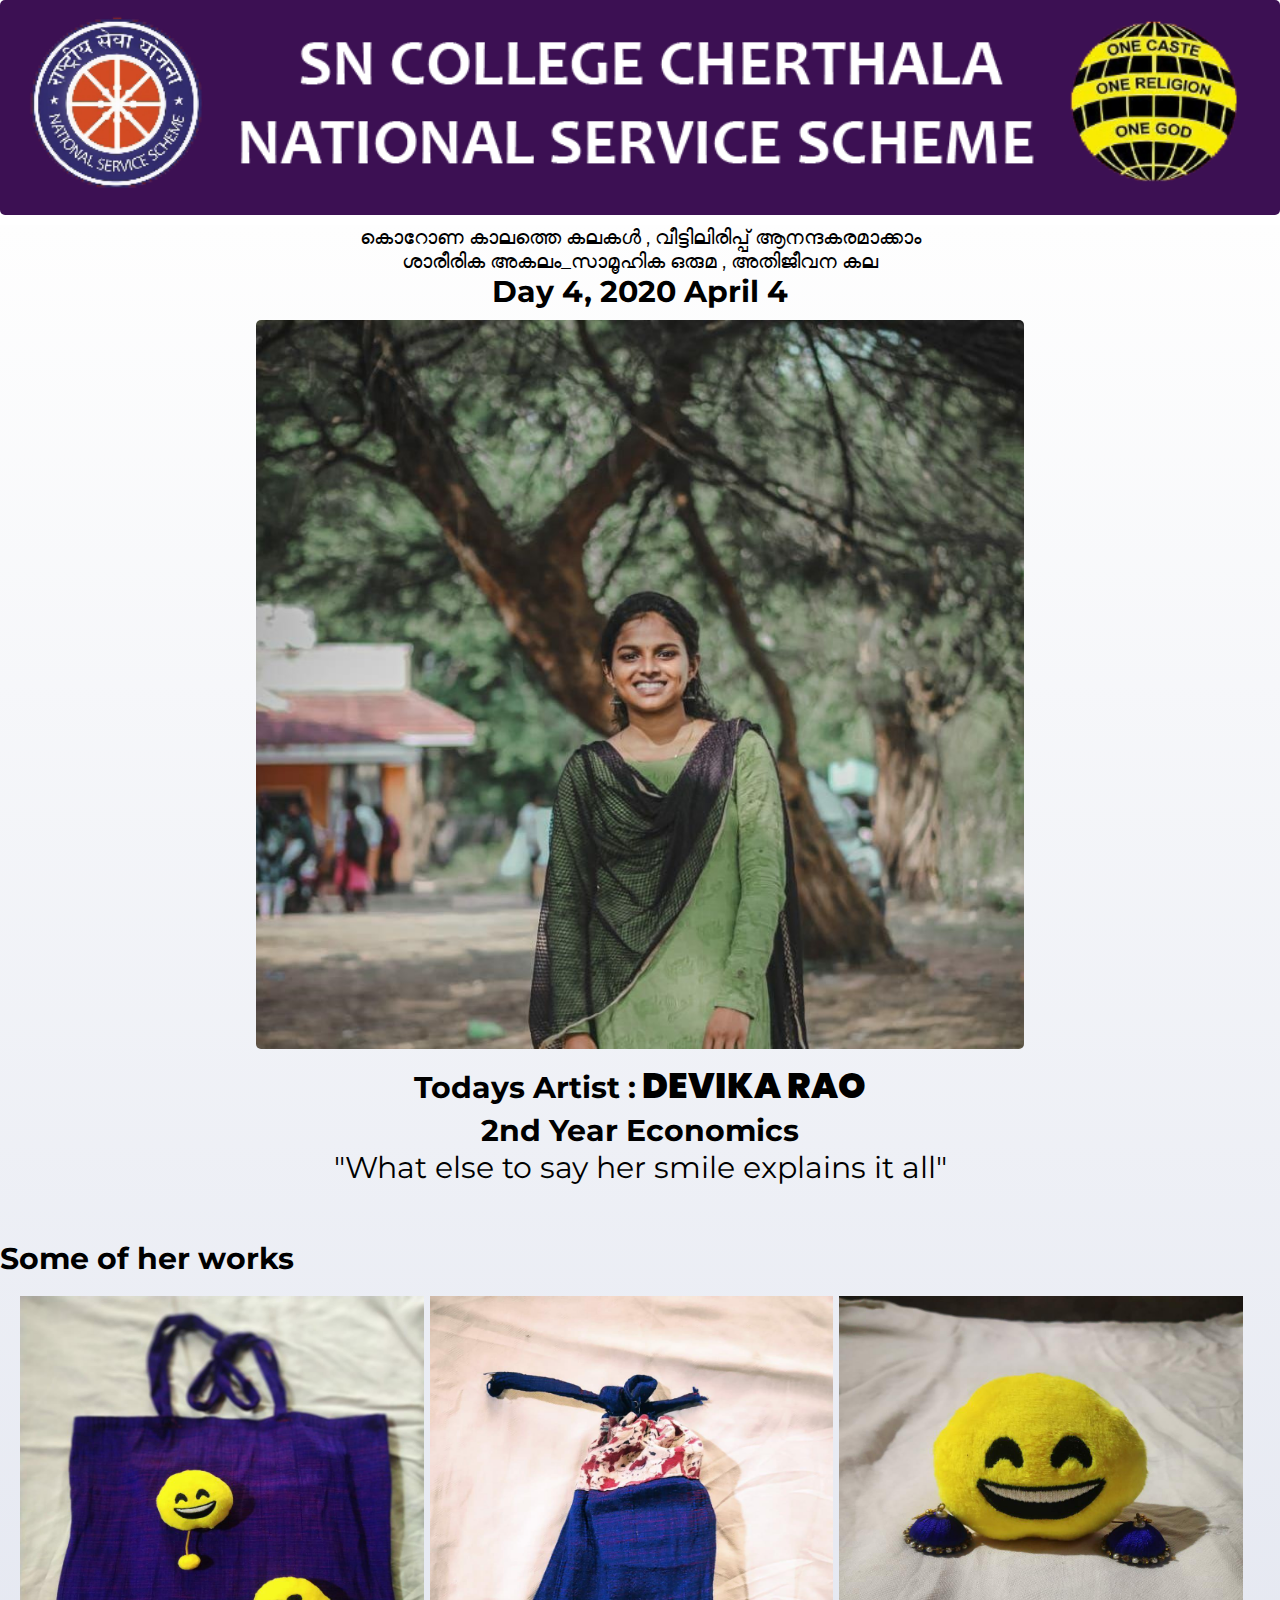
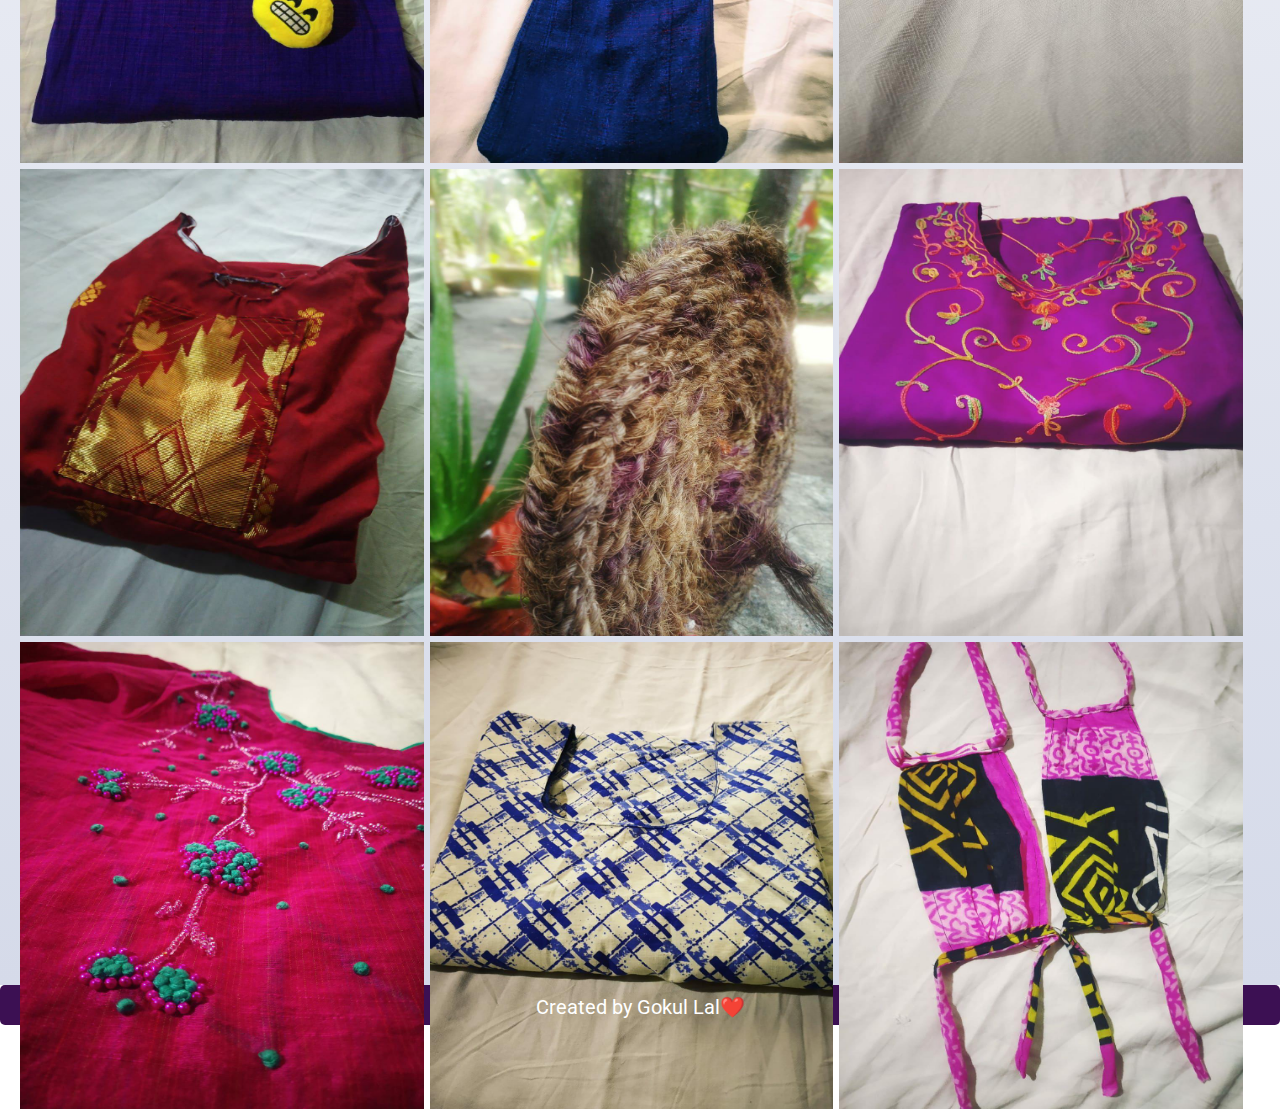
<file: index.html>
<!DOCTYPE html PUBLIC "-//W3C//DTD XHTML 1.0 Transitional//EN" "http://www.w3.org/TR/xhtml1/DTD/xhtml1-transitional.dtd">
<html>
    <head>
        <!-- Global site tag (gtag.js) - Google Analytics -->
<script async src="https://www.googletagmanager.com/gtag/js?id=UA-162795758-1"></script>
<script>
  window.dataLayer = window.dataLayer || [];
  function gtag(){dataLayer.push(arguments);}
  gtag('js', new Date());

  gtag('config', 'UA-162795758-1');
</script>

        <title> കൊറോണ കാലത്തെ കലകൾ</title>
        <link rel="stylesheet" type="text/css" href="css/style.css">
        <meta http-equiv="Content-Type" content="text/html; charset=utf-8">
        <link href="https://fonts.googleapis.com/css2?family=Roboto:wght@700&display=swap" rel="stylesheet"> 
        <link href="https://fonts.googleapis.com/css2?family=Poppins:wght@300;500&display=swap" rel="stylesheet"> 
        <link href="https://fonts.googleapis.com/css2?family=Montserrat:wght@500&display=swap" rel="stylesheet">
        </head>
    <body>
        <header>
            <img src="img/header.png" class="header_img">
        </header>
        <div class="container">
            <center>
                <p class="first_p">
                    കൊറോണ കാലത്തെ കലകൾ ,
                    വീട്ടിലിരിപ്പ്‌ ആനന്ദകരമാക്കാം <br>
                    ശാരീരിക അകലം_സാമൂഹിക ഒരുമ ,
                    അതിജീവന കല
        
                </p>
                       
                <h4 class="main_heading">Day 4, 2020 April 4 <br></h4>
                <div class="image">
                    <img src="img/devika.jpg" class="main_img">
                </div>
                <div class>
                    <h4 class="main_heading">Todays Artist :<b> DEVIKA RAO</b><br>
                                2nd Year Economics</h4>
                    <p>"What else to say her smile explains it all"</p>
                 </div>
            </center>
            <br>
            <br>
            <br>
            <h6>Some of her works</h6>
            <br>
            <div class="art_works">
                <img src="img/art1.jpg" alt="Art Works" class="art_work_img">
                <img src="img/art2.jpg" alt="Art Works" class="art_work_img">
                <img src="img/art3.jpg" alt="Art Works" class="art_work_img"><br>
                <img src="img/art4.jpg" alt="Art Works" class="art_work_img">
                <img src="img/art5.jpg" alt="Art Works" class="art_work_img">
                <img src="img/art6.jpg" alt="Art Works" class="art_work_img"><br>
                <img src="img/art7.jpg" alt="Art Works" class="art_work_img">
                <img src="img/art8.jpg" alt="Art Works" class="art_work_img">
                <img src="img/art9.jpg" alt="Art Works" class="art_work_img"><br>
            </div>
        </div>
        <footer id="footer">
           <p class="footer_text">Created by Gokul Lal&#10084;&#65039;</p>
        </footer>
    </body>
</html>
</file>
<file: css/style.css>
*{
    margin: 0px;
    padding: 0px;
}
@font-face {
    font-family: 'Malayalam';
    src: url('../fonts/meera.eot');
    src: url('../fonts/meera.eot?#iefix') format('embedded-opentype'),
         url('../fonts/meera.woff') format('woff'),
         url('../fonts/meera.ttf') format('truetype'),
         url('../fonts/meera.svg#Malayalam') format('svg');
    font-weight: normal;
    font-style: normal;
}
header{
    background:#3C1053FF;
    border-radius: 5px;

}
.header_img{
    width: 100%;
}
footer{
    background:#3C1053FF;
    height:40px;
    border-radius: 5px;
 
}
.footer_text{
    text-align: center;
    font-size: 20px;
    color: white;
    padding-top: 10px;
    font-family: 'Roboto', sans-serif;
}

.container{
  background: linear-gradient(#fefefe,#d5dae9);
  height:2360px;
}
.first_p{
    align-content: justify;
    font-size: 20px;
    margin-top: 10px;
}
.main_heading{
    font-size: 30px;
    font-family: 'Montserrat', sans-serif;
}
b{
    font-size: 35px;
    font-family: 'Poppins', sans-serif;
}
.image{
    margin: 10px;
    width: 60%;
    border-radius: 10px;
}
.main_img{
    height: 70%;
    width:100%;
    border-radius: 5px;

}
h1{
    font-family: 'Montserrat', sans-serif;
}
.art_works{
    margin-left: 19px;
    height: 500px;
}
.art_work_img{
    height:467px;
    width:32%;
    margin: 1px;
}
p{
    font-size: 30px;
    font-family: 'Montserrat', sans-serif; 
}
h6{
    font-size: 30px;
    font-family: 'Montserrat', sans-serif;
}
</file>
